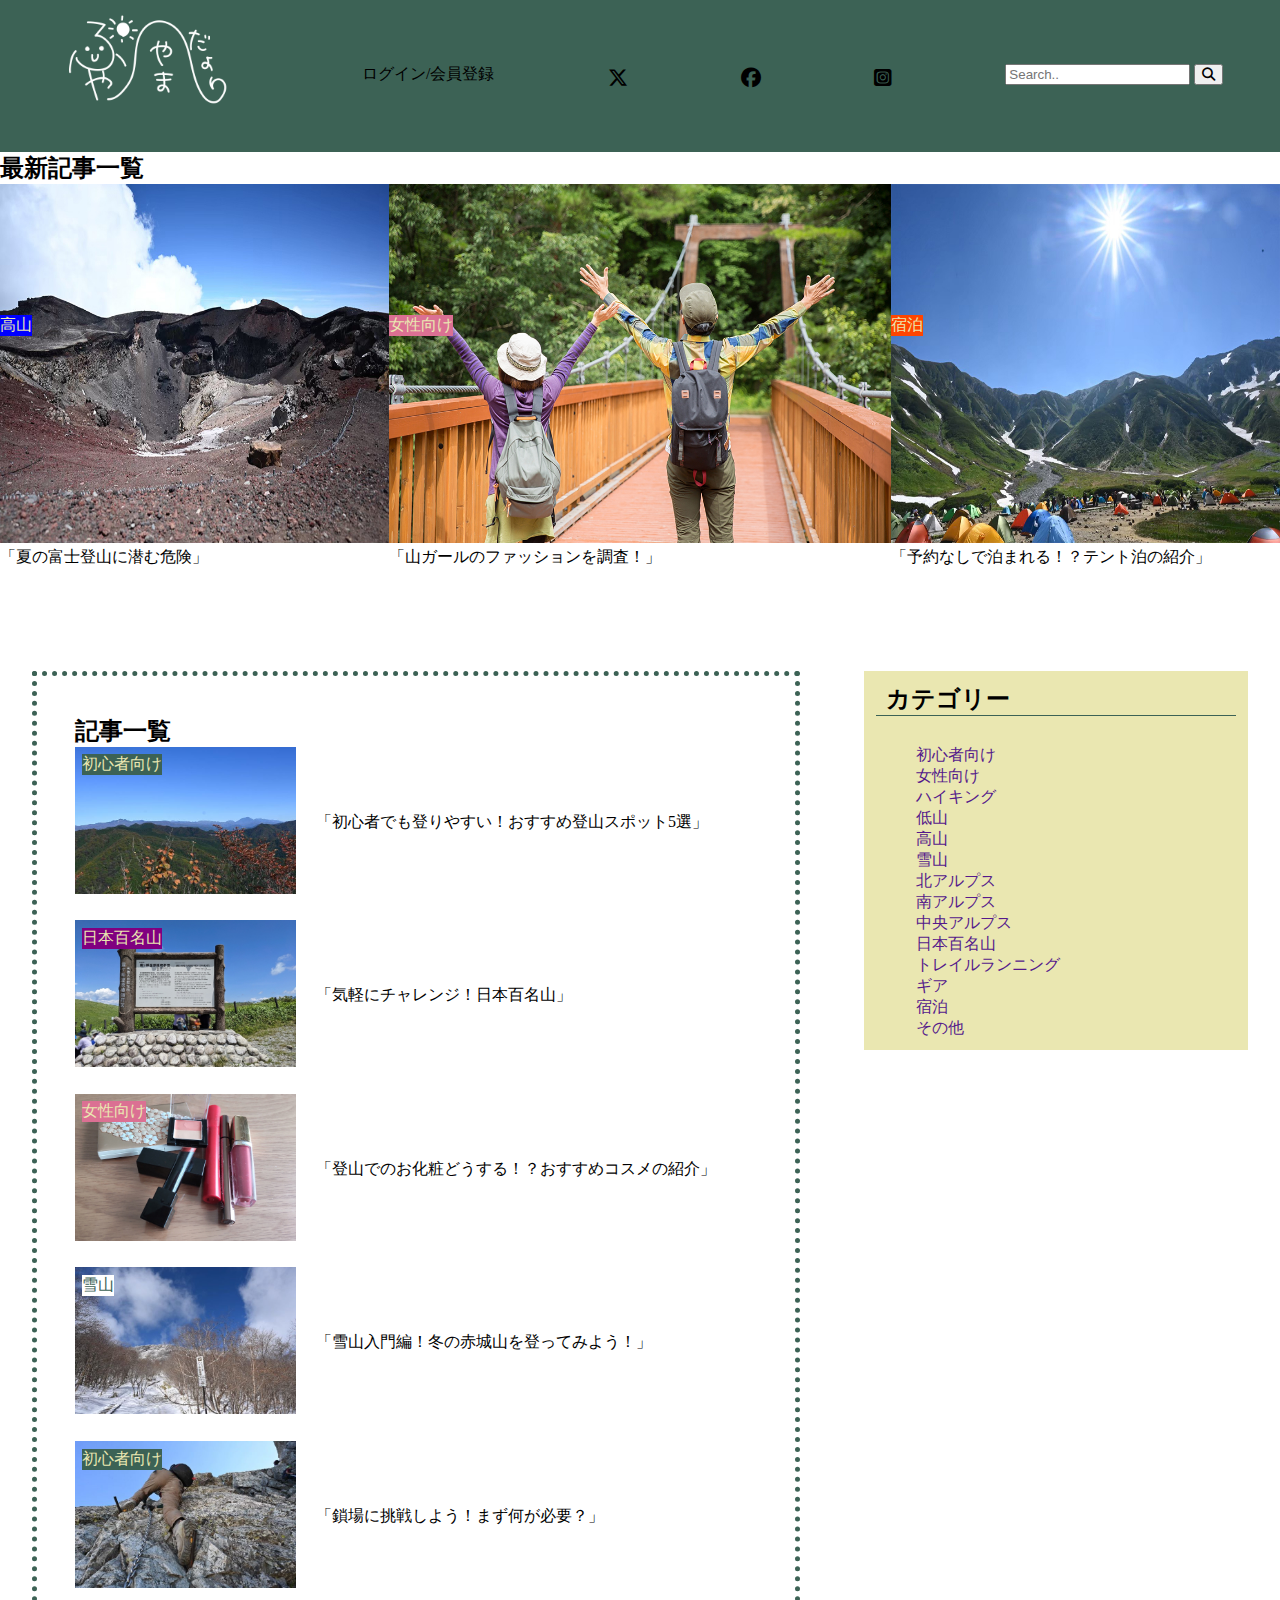
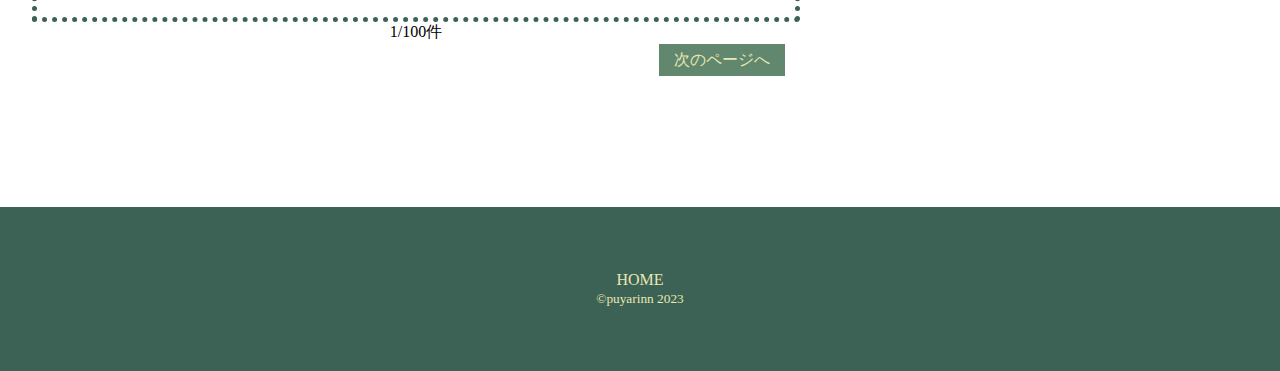
<file: index.html>
<!DOCTYPE html>
<html lang="ja">
<head>
    <meta charset="UTF-8">
    <meta name="viewport" content="width=device-width, initial-scale=1.0">
    <title>ぷや山便り、記事一覧</title>
    <link rel="stylesheet" href="https://cdnjs.cloudflare.com/ajax/libs/font-awesome/6.4.2/css/all.min.css">
    <link rel="stylesheet" href="article.css">

</head>
<body>
    <header>
        <div class="header-area">
            <div class="header-flex">
                <h1 class="logo"><img src="images/puyayamadayori.png" class="logo-img"></h1>
                <div class="login">ログイン/会員登録</div>
                <i class="fa-brands fa-x-twitter fa-lg"></i>
                <i class="fa-brands fa-facebook fa-lg"></i>
                <i class="fa-brands fa-square-instagram fa-lg"></i>
                <div class="search">
                    <input type="text" placeholder="Search..">
                    <button type="submit"><i class="fa fa-search"></i></button>
                </div>
            </div>
        </div>
    </header>
    <div class="top">
        <h2>最新記事一覧</h2>
        <div class="latest-article">
            <div class="article-content">
                <img src="images/mt_fuji.jpg">
                <p class="article-title kouzan">高山</p>
                <p>「夏の富士登山に潜む危険」</p>
            </div>
            <div class="article-content">
                <img src="images/2792116_m_copy.jpg">
                <p class="article-title women">女性向け</p>
                「山ガールのファッションを調査！」
            </div>
            <div class="article-content">
                <img src="images/raityouzawa_camp.jpg">
                <p class="article-title lodging">宿泊</p>
                <p>「予約なしで泊まれる！？テント泊の紹介」</p>
            </div>
        </div>
    </div>
    <main>
        <article>
            <div class="main-content">
                <h2>記事一覧</h2>
                <div class="grid">
                    <div class="content-item">
                        <p class="beginner tag">初心者向け</p>
                        <img src="images/narukamiyama.jpg">
                    </div>
                    <div class="content-text">
                        <p> 「初心者でも登りやすい！おすすめ登山スポット5選」</p>
                    </div>
                    <div class="content-item">
                        <p class="hyakumeizan tag">日本百名山</p>
                        <img src="images/kirigamine.jpg">
                    </div>
                    <div class="content-text">
                        <p>「気軽にチャレンジ！日本百名山」</p>
                    </div>
                    <div class="content-item">
                        <p class="women tag">女性向け</p>
                        <img src="images/keshou.jpg">
                    </div>
                    <div class="content-text">
                        <p>「登山でのお化粧どうする！？おすすめコスメの紹介」</p>
                    </div>
                    <div class="content-item">
                        <p class="yukiyama tag">雪山</p>
                        <img src="images/akagiyama.jpg">
                    </div>
                    <div class="content-text">
                        <p>「雪山入門編！冬の赤城山を登ってみよう！」</p>
                    </div>
                    <div class="content-item">
                        <p class="beginner tag">初心者向け</p>
                        <img src="images/kusariba.jpg">
                    </div>
                    <div class="content-text">
                        <p>「鎖場に挑戦しよう！まず何が必要？」</p>
                    </div>
                </div>
            </div>
            <div class="next-page">
                <p>1/100件</p>
                <div><a>次のページへ</a></div>
            </div>
        </article>
        <aside>
            <div class="aside-container">
                <h2 class="title">カテゴリー</h2>
                <ul class="category-nav">
                    <li><a href="">初心者向け</a></li>
                    <li><a href="">女性向け</a></li>
                    <li><a href="">ハイキング</a></li>
                    <li><a href="">低山</a></li>
                    <li><a href="">高山</a></li>
                    <li><a href="">雪山</a></li>
                    <li><a href="">北アルプス</a></li>
                    <li><a href="">南アルプス</a></li>
                    <li><a href="">中央アルプス</a></li>
                    <li><a href="">日本百名山</a></li>
                    <li><a href="">トレイルランニング</a></li>
                    <li><a href="">ギア</a></li>
                    <li><a href="">宿泊</a></li>
                    <li><a href="">その他</a></li>
                </ul>
            </div>
        </aside>
    </main>
    <footer>
        <p><a class="home" href="https://aorin5gogo.github.io/puyayamadayori-home/">HOME</a></p>
        <p> <small>©puyarinn 2023</small></p>
    </footer>
    <p id="page-top"><a href="#"><i class="fa-solid fa-angle-up"></i></a></p>
    <script src="https://ajax.googleapis.com/ajax/libs/jquery/3.7.0/jquery.min.js"></script>
    <script src="article.js"></script>
</body>
</html>
</file>
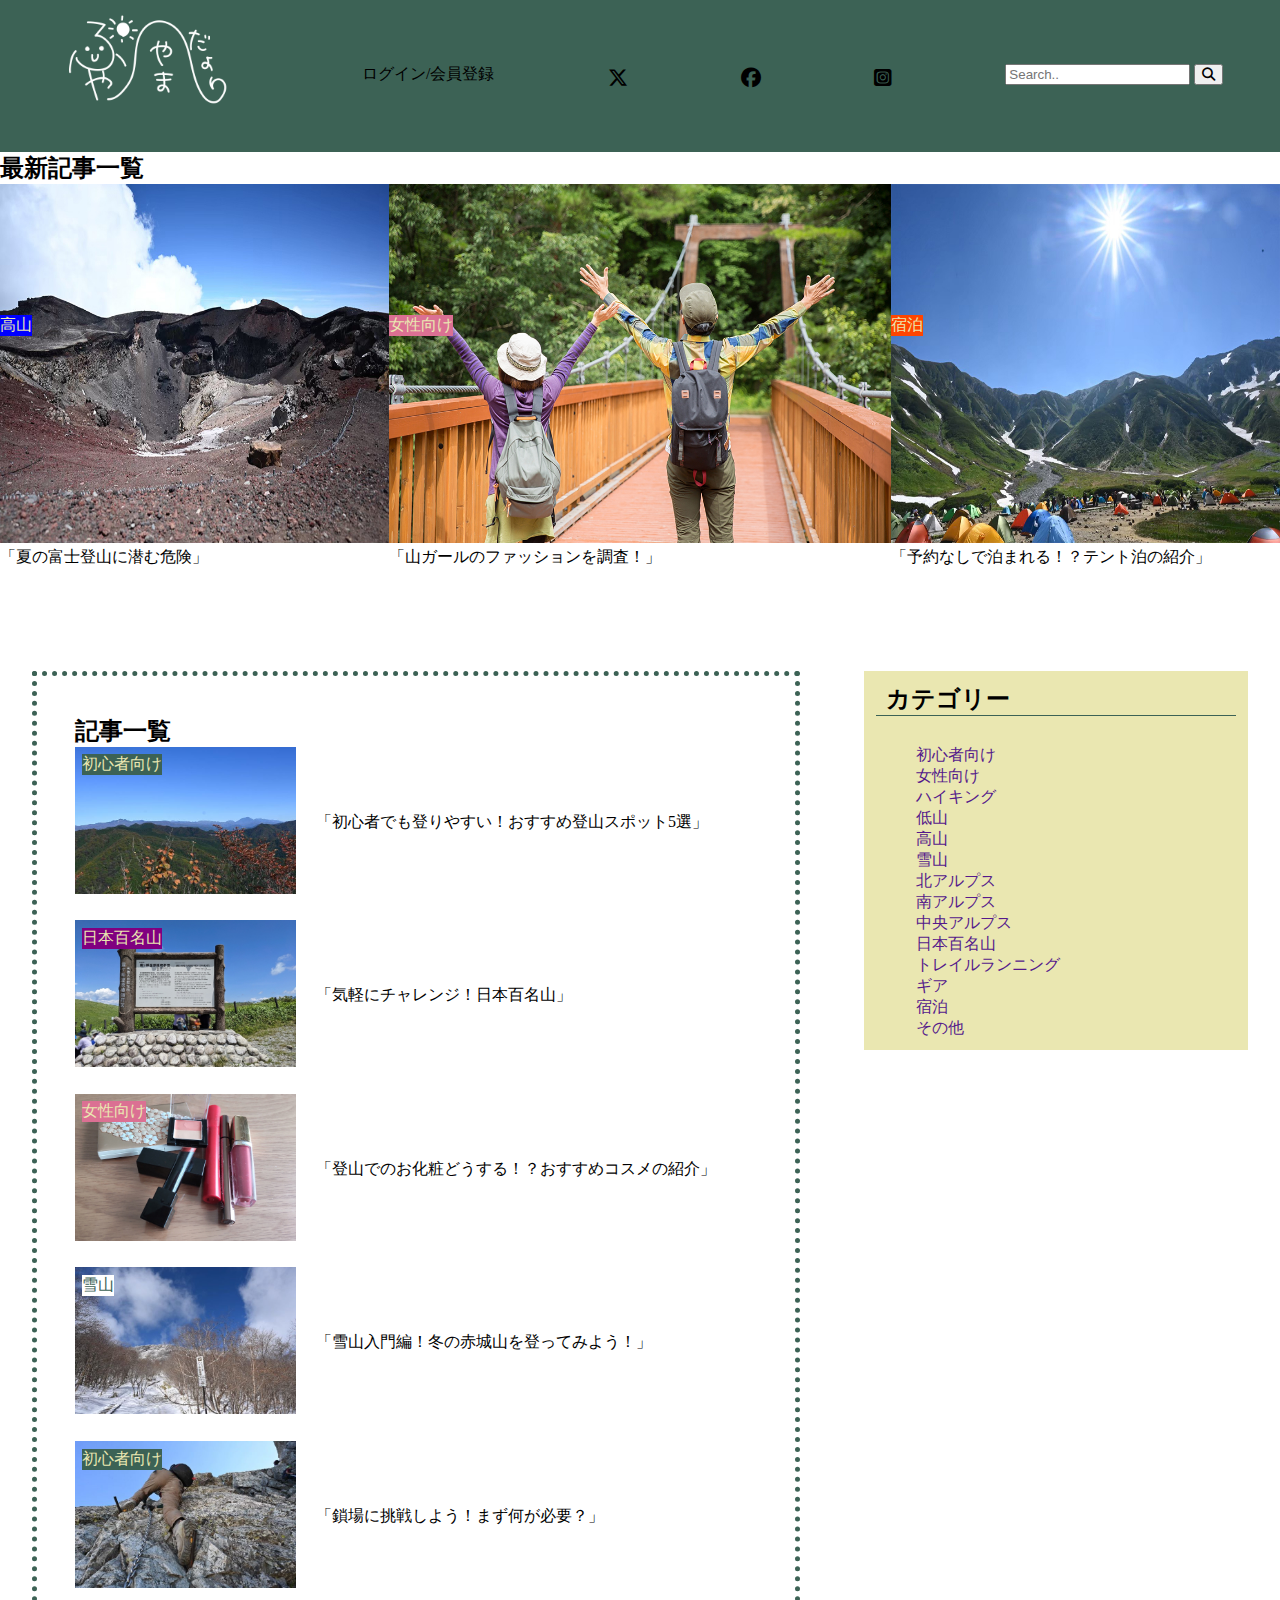
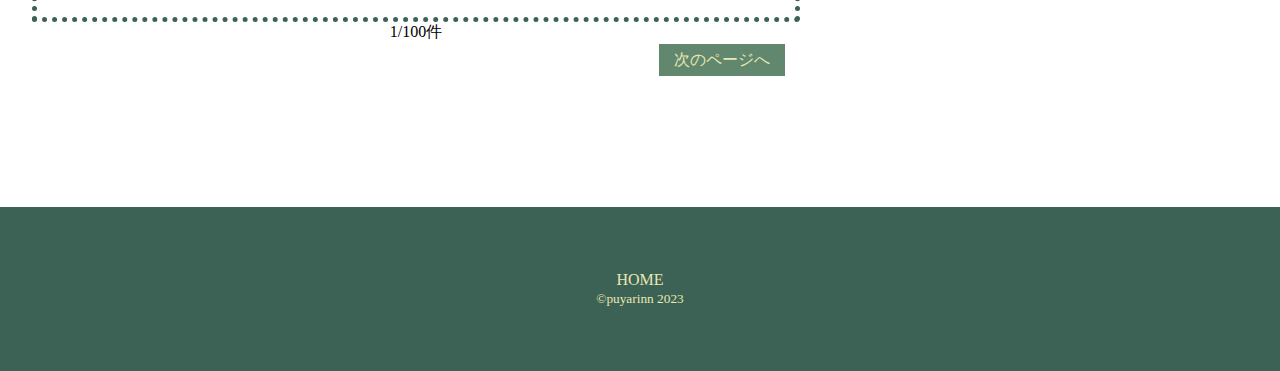
<file: article.html>
<!DOCTYPE html>
<html lang="ja">
<head>
    <meta charset="UTF-8">
    <meta name="viewport" content="width=device-width, initial-scale=1.0">
    <title>ぷや山便り、記事一覧</title>
    <link rel="stylesheet" href="https://cdnjs.cloudflare.com/ajax/libs/font-awesome/6.4.2/css/all.min.css">
    <link rel="stylesheet" href="article.css">

</head>
<body>
    <header>
        <div class="header-area">
            <div class="header-flex">
                <h1 class="logo"><img src="images/puyayamadayori.png" class="logo-img"></h1>
                <div class="login">ログイン/会員登録</div>
                <i class="fa-brands fa-x-twitter fa-lg"></i>
                <i class="fa-brands fa-facebook fa-lg"></i>
                <i class="fa-brands fa-square-instagram fa-lg"></i>
                <div class="search">
                    <input type="text" placeholder="Search..">
                    <button type="submit"><i class="fa fa-search"></i></button>
                </div>
            </div>
        </div>
    </header>
    <div class="top">
        <h2>最新記事一覧</h2>
        <div class="latest-article">
            <div class="article-content">
                <img src="images/mt_fuji.jpg">
                <p class="article-title kouzan">高山</p>
                <p>「夏の富士登山に潜む危険」</p>
            </div>
            <div class="article-content">
                <img src="images/2792116_m_copy.jpg">
                <p class="article-title women">女性向け</p>
                「山ガールのファッションを調査！」
            </div>
            <div class="article-content">
                <img src="images/raityouzawa_camp.jpg">
                <p class="article-title lodging">宿泊</p>
                <p>「予約なしで泊まれる！？テント泊の紹介」</p>
            </div>
        </div>
    </div>
    <main>
        <article>
            <div class="main-content">
                <h2>記事一覧</h2>
                <div class="grid">
                    <div class="content-item">
                        <p class="beginner tag">初心者向け</p>
                        <img src="images/narukamiyama.jpg">
                    </div>
                    <div class="content-text">
                        <p> 「初心者でも登りやすい！おすすめ登山スポット5選」</p>
                    </div>
                    <div class="content-item">
                        <p class="hyakumeizan tag">日本百名山</p>
                        <img src="images/kirigamine.jpg">
                    </div>
                    <div class="content-text">
                        <p>「気軽にチャレンジ！日本百名山」</p>
                    </div>
                    <div class="content-item">
                        <p class="women tag">女性向け</p>
                        <img src="images/keshou.jpg">
                    </div>
                    <div class="content-text">
                        <p>「登山でのお化粧どうする！？おすすめコスメの紹介」</p>
                    </div>
                    <div class="content-item">
                        <p class="yukiyama tag">雪山</p>
                        <img src="images/akagiyama.jpg">
                    </div>
                    <div class="content-text">
                        <p>「雪山入門編！冬の赤城山を登ってみよう！」</p>
                    </div>
                    <div class="content-item">
                        <p class="beginner tag">初心者向け</p>
                        <img src="images/kusariba.jpg">
                    </div>
                    <div class="content-text">
                        <p>「鎖場に挑戦しよう！まず何が必要？」</p>
                    </div>
                </div>
            </div>
            <div class="next-page">
                <p>1/100件</p>
                <div><a>次のページへ</a></div>
            </div>
        </article>
        <aside>
            <div class="aside-container">
                <h2 class="title">カテゴリー</h2>
                <ul class="category-nav">
                    <li><a href="">初心者向け</a></li>
                    <li><a href="">女性向け</a></li>
                    <li><a href="">ハイキング</a></li>
                    <li><a href="">低山</a></li>
                    <li><a href="">高山</a></li>
                    <li><a href="">雪山</a></li>
                    <li><a href="">北アルプス</a></li>
                    <li><a href="">南アルプス</a></li>
                    <li><a href="">中央アルプス</a></li>
                    <li><a href="">日本百名山</a></li>
                    <li><a href="">トレイルランニング</a></li>
                    <li><a href="">ギア</a></li>
                    <li><a href="">宿泊</a></li>
                    <li><a href="">その他</a></li>
                </ul>
            </div>
        </aside>
    </main>
    <footer>
        <p><a class="home" href="">HOME</a></p>
        <p> <small>©puyarinn 2023</small></p>
    </footer>
    <p id="page-top"><a href="#"><i class="fa-solid fa-angle-up"></i></a></p>
    <script src="https://ajax.googleapis.com/ajax/libs/jquery/3.7.0/jquery.min.js"></script>
    <script src="article.js"></script>
</body>
</html>
</file>
<file: article.css>
*{
    margin: 0 auto;
    padding: 0 auto;
    list-style: none;
    text-decoration: none;
}

.header-area{
    background-color: #3C6255;
}

.header-flex{
    display: flex;
    justify-content: space-around;
}

.logo{
    width: 15%;
}

.logo-img{
    width: 100%;
}

.login,.search{
    padding-top:5%;
}

.login:hover{
    color: white;
    opacity: 0.8;
    cursor:default;
}

.fa-brands{
    text-align:center;
    padding-top:6%;
}

.fa-brands:hover{
    color: white;
    opacity: 0.8;
}


.latest-article{
    width: 100%;
    display: flex;
}

.article-content img{
    width: 100%;
    height: 100%;
    position: relative;
}

.article-content img:hover{
    opacity: 0.8;
    cursor: pointer;
}

.article-title{
    position: absolute;
    top:35%;

}


.kouzan{
    background-color: blue;
    color: #EAE7B1;
}

.women{
    background-color: palevioletred;
    color: #EAE7B1;
}

.lodging{
    background-color:orangered;
    color: #EAE7B1;
}

main{
    margin-top:10%;
    display: flex;
}

article{
    width: 60%;
}

.main-content{
    border:5px dotted #3C6255;
    padding:5% 5% 15% 5%;
}

.grid{
    display: grid;
    grid-template-columns: 1fr 2fr;
    gap:3%;
    align-items: center;
}

.content-item{
    position: relative;
}


.content-item p{
    position: absolute;
    top:5%;
    left:3%;
}

.beginner{
    background-color: #3C6255;
    color: #EAE7B1;
}

.hyakumeizan{
    background-color: purple;
    color: #EAE7B1;
}

.yukiyama{
    background-color:white;
    color:#3C6255;
}

.content-item img{
    width:100%;
}

.content-item img:hover{
    opacity: 0.8;
    cursor: pointer;
}

.content-text{
    width: 100%;
}


.next-page p{
    text-align: center;
}

.next-page div{
    padding: 1% 2%;
    text-align: right;
}

.next-page div>a{
    color: #EAE7B1;
    background-color: #61876E;
    padding: 1% 2%;
}

.next-page a:hover{
    cursor: pointer;
    opacity: 0.6;
}

aside{
    width: 30%;
}

.aside-container{
    background-color:#EAE7B1;
    padding:3%;
}

.title{
    padding:0 3%;
    border-bottom:1px solid #3C6255;
    margin-bottom: 8%;
}

.category-nav li:hover{
    opacity: 0.6;
    cursor: pointer;
}

footer{
    background-color: #3C6255;
    margin-top:10%;
    padding: 5% 0;
}

footer p{
    text-align: center;
    color: #EAE7B1;
}

.home{
    color: #EAE7B1;

}

/* スクロールトップの設定 */

#page-top{
    position: fixed;
    bottom:20px;
    right: 20px;
    z-index:2;
    opacity: 0;
    transform: translateY(100px);
}

#page-top a{
    font-size: 2rem;
    display: flex;
    justify-content: center;
    align-items: center;
    background-color:#A6BB8D;
    border-radius: 50%;
    width:60px;
    height: 60px;
    color:#fff6f4;
    text-align: center;
    padding-left:1%;
    padding-right: 1%;
}

@keyframes UpAnime {
    from{
        opacity:0 ;
        transform:translateY(100px);
    }
    to{
        opacity: 1;
        transform: translateY(0);
    }
}

.up-move{
    animation:UpAnime 0.5s forwards;
}


@keyframes DownAnime {
    from{
        opacity: 1;
        transform: translateY(0);
    }

    to{
        opacity: 0;
        transform: translateY(100px);
    }
}

.down-move{
    animation:DownAnime 0.5s forwards;
}
</file>
